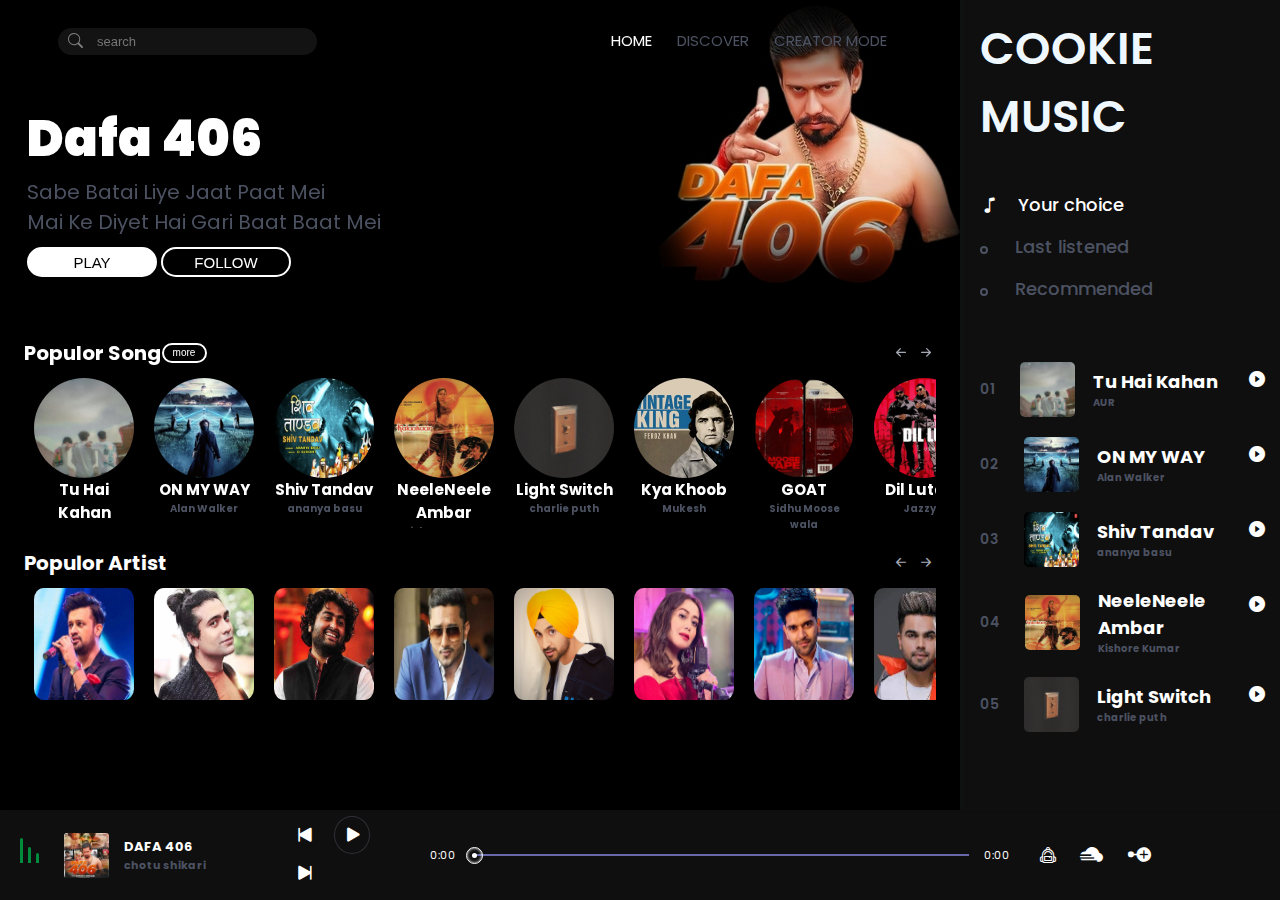
<file: index.html>
<!DOCTYPE html>
<html lang="en">

<head>

    <meta charset="UTF-8">
    <meta name="viewport" content="width=device-width, initial-scale=1.0">
    <link rel="stylesheet" href="style.css">
    <link rel="stylesheet" href="https://cdn.jsdelivr.net/npm/bootstrap-icons@1.11.1/font/bootstrap-icons.css">
    <title>Document</title>
</head>

<body>
    <header>


        <div class="song_side">
            <nav>
                <div class="search">
                    <i id="bisearch" class="bi bi-search"></i>
                    <input id="txtsearch" type="text" placeholder="search">
                </div>
                <ul>
                    <li>HOME<span></span></li>
                    <li>DISCOVER<span></span></li>
                    <li>CREATOR MODE<span></span></li>
                </ul>
            </nav>
            <div class="content">
                <h1>Dafa 406</h1>
                <p>Sabe Batai Liye Jaat Paat Mei
                    <br>
                    Mai Ke Diyet Hai Gari Baat Baat Mei
                </p>
                <div class="buttons">
                    <button id="19">PLAY</button>
                    <button>FOLLOW</button>
                </div>
            </div>
            <div class="popular_song">
                <div class="h4" style="color: #fff;">
                    <h4>Populor Song</h4>
                    <button onclick="window.location.href = 'allsongs.html';">more</button>
                    <div class="btn_s">
                        <i id="left arrow" class="bi bi-arrow-left-short"></i>
                        <i id="right arror" class="bi bi-arrow-right-short"></i>
                    </div>
                </div>
                <div class="pop_song">
                    <li class="songItem">
                        <div class="img_play">
                            <img src="img/5.jpg" alt="lightswitch">
                            <i class="bi playListPlay bi-play-circle-fill" id="1"></i>
                        </div>
                        <h5 style="color: #fff;">Light Switch
                            <br>
                            <div class="subtitle">Charlie Puth</div>
                        </h5>
                    </li>
                    <li class="songItem">
                        <div class="img_play">
                            <img src="img/5.jpg" alt="lightswitch">
                            <i class="bi playListPlay bi-play-circle-fill" id="2"></i>
                        </div>
                        <h5 style="color: #fff;">Light Switch
                            <br>
                            <div class="subtitle">Charlie Puth</div>
                        </h5>
                    </li>
                    <li class="songItem">
                        <div class="img_play">
                            <img src="img/5.jpg" alt="lightswitch">
                            <i class="bi playListPlay bi-play-circle-fill" id="3"></i>
                        </div>
                        <h5 style="color: #fff;">Light Switch
                            <br>
                            <div class="subtitle">Charlie Puth</div>
                        </h5>
                    </li>
                    <li class="songItem">
                        <div class="img_play">
                            <img src="img/5.jpg" alt="lightswitch">
                            <i class="bi playListPlay bi-play-circle-fill" id="4"></i>
                        </div>
                        <h5 style="color: #fff;">Light Switch
                            <br>
                            <div class="subtitle">Charlie Puth</div>
                        </h5>
                    </li>
                    <li class="songItem">
                        <div class="img_play">
                            <img src="img/5.jpg" alt="lightswitch">
                            <i class="bi playListPlay bi-play-circle-fill" id="5"></i>
                        </div>
                        <h5 style="color: #fff;">Light Switch
                            <br>
                            <div class="subtitle">Charlie Puth</div>
                        </h5>
                    </li>
                    <li class="songItem">
                        <div class="img_play">
                            <img src="img/5.jpg" alt="lightswitch">
                            <i class="bi playListPlay bi-play-circle-fill" id="6"></i>
                        </div>
                        <h5 style="color: #fff;">Light Switch
                            <br>
                            <div class="subtitle">Charlie Puth</div>
                        </h5>
                    </li>
                    <li class="songItem">
                        <div class="img_play">
                            <img src="img/5.jpg" alt="lightswitch">
                            <i class="bi playListPlay bi-play-circle-fill" id="7"></i>
                        </div>
                        <h5 style="color: #fff;">Light Switch
                            <br>
                            <div class="subtitle">Charlie Puth</div>
                        </h5>
                    </li>
                    <li class="songItem">
                        <div class="img_play">
                            <img src="img/5.jpg" alt="lightswitch">
                            <i class="bi playListPlay bi-play-circle-fill" id="8"></i>
                        </div>
                        <h5 style="color: #fff;">Light Switch
                            <br>
                            <div class="subtitle">Charlie Puth</div>
                        </h5>
                    </li>
                    <li class="songItem">
                        <div class="img_play">
                            <img src="img/5.jpg" alt="lightswitch">
                            <i class="bi playListPlay bi-play-circle-fill" id="9"></i>
                        </div>
                        <h5 style="color: #fff;">Light Switch
                            <br>
                            <div class="subtitle">Charlie Puth</div>
                        </h5>
                    </li>
                    <li class="songItem">
                        <div class="img_play">
                            <img src="img/5.jpg" alt="lightswitch">
                            <i class="bi playListPlay bi-play-circle-fill" id="10"></i>
                        </div>
                        <h5 style="color: #fff;">Light Switch
                            <br>
                            <div class="subtitle">Charlie Puth</div>
                        </h5>
                    </li>
                    <li class="songItem">
                        <div class="img_play">
                            <img src="img/5.jpg" alt="lightswitch">
                            <i class="bi playListPlay bi-play-circle-fill" id="11"></i>
                        </div>
                        <h5 style="color: #fff;">Light Switch
                            <br>
                            <div class="subtitle">Charlie Puth</div>
                        </h5>
                    </li>
                    <li class="songItem">
                        <div class="img_play">
                            <img src="img/5.jpg" alt="lightswitch">
                            <i class="bi playListPlay bi-play-circle-fill" id="12"></i>
                        </div>
                        <h5 style="color: #fff;">Light Switch
                            <br>
                            <div class="subtitle">Charlie Puth</div>
                        </h5>
                    </li>
                    <li class="songItem">
                        <div class="img_play">
                            <img src="img/5.jpg" alt="lightswitch">
                            <i class="bi playListPlay bi-play-circle-fill" id="13"></i>
                        </div>
                        <h5 style="color: #fff;">Light Switch
                            <br>
                            <div class="subtitle">Charlie Puth</div>
                        </h5>
                    </li>
                    <li class="songItem">
                        <div class="img_play">
                            <img src="img/5.jpg" alt="lightswitch">
                            <i class="bi playListPlay bi-play-circle-fill" id="14"></i>
                        </div>
                        <h5 style="color: #fff;">Light Switch
                            <br>
                            <div class="subtitle">Charlie Puth</div>
                        </h5>
                    </li>

                </div>
            </div>
            <div class="popular_artist">
                <div class="h4" style="color: #fff;">
                    <h4>Populor Artist</h4>
                    <div class="btn_s">
                        <i id="left arrow" class="bi bi-arrow-left-short"></i>
                        <i id="right arror" class="bi bi-arrow-right-short"></i>
                    </div>
                </div>
                <div class="item">
                    <li class="popup">
                        <a href="allsongs.html"><img src="atif.jpg" alt="lightswitch"></a>
                    </li>
                    <li class="popup">
                        <a href="allsongs.html"><img src="jubin Nautiyal.jpg" alt="lightswitch"></a>
                    </li>
                    <li class="popup">
                        <img src="arjit.jpg" alt="lightswitch">
                    </li>
                    <li class="popup">
                        <img src="honey.jpg" alt="lightswitch">
                    </li>
                    <li class="popup">
                        <img src="Diljit_Dosanjh.jpg" alt="lightswitch">
                    </li>
                    <li class="popup">
                        <img src="neha.jpg" alt="lightswitch">
                    </li>
                    <li class="popup">
                        <img src="guru.jpg" alt="lightswitch">
                    </li>
                    <li class="popup">
                        <img src="akhil.jpg" alt="lightswitch">
                    </li>


                </div>
            </div>
        </div>
        <div class="menu_side">
            <h1>COOKIE MUSIC</h1>
            <div class="playlist">
                <h4 class="active"><span></span><i class="bi bi-music-note"></i>Your choice</h4>
                <h4><span></span> Last listened</h4>
                <h4><span></span> Recommended</h4>
            </div>
            <div class="menu_song">
                <li class="songItem">
                    <span>01</span>
                    <img style="display: flex;" src="img/4.jpg" alt="tu hai Kahan">
                    <h5 style="color: #fff; ">
                        Tu Hai Kahan
                        <div class="subtitle">AUR</div>
                    </h5>
                    <i style="color: #fff;" class="bi playListPlay bi-play-circle-fill" id="1"></i>
                </li>
                <li class="songItem">
                    <span>02</span>
                    <img style="display: flex;" src="img/1.jpg" alt="tu hai Kahan">
                    <h5 style="color: #fff; ">
                        Tu Hai Kahan
                        <div class="subtitle">AUR</div>
                    </h5>
                    <i style="color: #fff;" class="bi playListPlay bi-play-circle-fill" id="2"></i>
                </li>
                <li class="songItem">
                    <span>03</span>
                    <img style="display: flex;" src="img/1.jpg" alt="tu hai Kahan">
                    <h5 style="color: #fff; ">
                        Tu Hai Kahan
                        <div class="subtitle">AUR</div>
                    </h5>
                    <i style="color: #fff;" class="bi playListPlay bi-play-circle-fill" id="3"></i>
                </li>

                <li class="songItem">
                    <span>04</span>
                    <img style="display: flex;" src="img/1.jpg" alt="tu hai Kahan">
                    <h5 style="color: #fff; ">
                        Tu Hai Kahan
                        <div class="subtitle">AUR</div>
                    </h5>
                    <i style="color: #fff;" class="bi playListPlay bi-play-circle-fill" id="4"></i>
                </li>
                <li class="songItem">
                    <span>05</span>
                    <img style="display: flex;" src="img/1.jpg" alt="tu hai Kahan">
                    <h5 style="color: #fff; ">
                        Tu Hai Kahan
                        <div class="subtitle">AUR</div>
                    </h5>
                    <i style="color: #fff;" class="bi playListPlay bi-play-circle-fill" id="5"></i>
                </li>
            </div>
        </div>




        <div class="master_play">
            <div class="wave">
                <div class="wave1"></div>
                <div class="wave1"></div>
                <div class="wave1"></div>
            </div>
            <img src="dafa4066.jpg" alt="alan" id="poster_master_play">
            <h5 id="title" style="color: #fff; ">
                DAFA 406
                <div class="subtitle">chotu shikari</div>
            </h5>
            <div class="icon">
                <i class="bi bi-skip-start-fill" id="back"></i>
                <i class="bi bi-play-fill" id="masterPlay"></i>
                <i class="bi bi-skip-end-fill" id="next"></i>
            </div>
            <span id="currentStart">0:00</span>
            <div class="bar">
                <input type="range" id="seek" min="0" value="0" max="100">
                <div class="bar2" id="bar2"></div>
                <div class="dot"></div>
            </div>
            <span id="currentEnd">0:00</span>
            <div class="user">
                <i class="bi bi-backpack2"></i>
                <i style="font-size: 23px;" class="bi bi-cloud-fog2-fill"></i>
                <i style="font-size: 23px;" class="bi bi-node-plus-fill"></i>
            </div>
            <div id="files-container" style="height:600px;"></div>

    </header>
    <script src="script.js"></script>

</body>

</html>
</file>
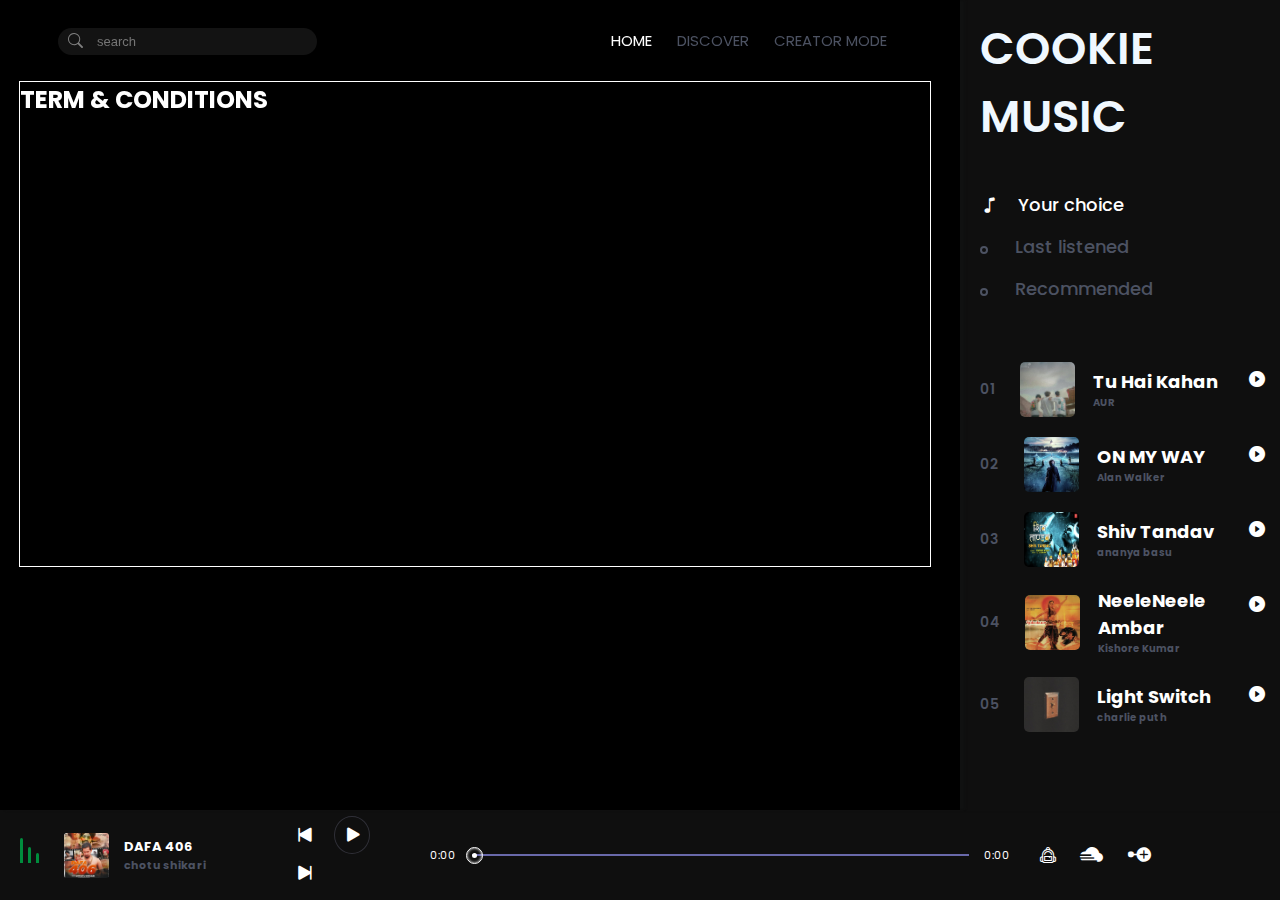
<file: creatormode.html>
<!DOCTYPE html>
<html lang="en">

<head>

    <meta charset="UTF-8">
    <meta name="viewport" content="width=device-width, initial-scale=1.0">
    <link rel="stylesheet" href="creatormode.css">
    <link rel="stylesheet" href="https://cdn.jsdelivr.net/npm/bootstrap-icons@1.11.1/font/bootstrap-icons.css">
    <title>Document</title>
</head>

<body>
    <header>


        <div class="song_side">
            <nav>
                <div class="search">
                    <i id="bisearch" class="bi bi-search"></i>
                    <input id="txtsearch" type="text" placeholder="search">
                </div>
                <ul>
                    <li>HOME<span></span></li>
                    <li>DISCOVER<span></span></li>
                    <li>CREATOR MODE<span></span></li>
                </ul>
            </nav>
            <div class="term">
                <h2 style="color: #fff;">TERM & CONDITIONS</h2>
            </div>
        </div>
        <div class="menu_side">
            <h1>COOKIE MUSIC</h1>
            <div class="playlist">
                <h4 class="active"><span></span><i class="bi bi-music-note"></i>Your choice</h4>
                <h4><span></span> Last listened</h4>
                <h4><span></span> Recommended</h4>
            </div>
            <div class="menu_song">
                <li class="songItem">
                    <span>01</span>
                    <img style="display: flex;" src="img/4.jpg" alt="tu hai Kahan">
                    <h5 style="color: #fff; ">
                        Tu Hai Kahan
                        <div class="subtitle">AUR</div>
                    </h5>
                    <i style="color: #fff;" class="bi playListPlay bi-play-circle-fill" id="1"></i>
                </li>
                <li class="songItem">
                    <span>02</span>
                    <img style="display: flex;" src="img/1.jpg" alt="tu hai Kahan">
                    <h5 style="color: #fff; ">
                        Tu Hai Kahan
                        <div class="subtitle">AUR</div>
                    </h5>
                    <i style="color: #fff;" class="bi playListPlay bi-play-circle-fill" id="2"></i>
                </li>
                <li class="songItem">
                    <span>03</span>
                    <img style="display: flex;" src="img/1.jpg" alt="tu hai Kahan">
                    <h5 style="color: #fff; ">
                        Tu Hai Kahan
                        <div class="subtitle">AUR</div>
                    </h5>
                    <i style="color: #fff;" class="bi playListPlay bi-play-circle-fill" id="3"></i>
                </li>

                <li class="songItem">
                    <span>04</span>
                    <img style="display: flex;" src="img/1.jpg" alt="tu hai Kahan">
                    <h5 style="color: #fff; ">
                        Tu Hai Kahan
                        <div class="subtitle">AUR</div>
                    </h5>
                    <i style="color: #fff;" class="bi playListPlay bi-play-circle-fill" id="4"></i>
                </li>
                <li class="songItem">
                    <span>05</span>
                    <img style="display: flex;" src="img/1.jpg" alt="tu hai Kahan">
                    <h5 style="color: #fff; ">
                        Tu Hai Kahan
                        <div class="subtitle">AUR</div>
                    </h5>
                    <i style="color: #fff;" class="bi playListPlay bi-play-circle-fill" id="5"></i>
                </li>
            </div>
        </div>




        <div class="master_play">
            <div class="wave">
                <div class="wave1"></div>
                <div class="wave1"></div>
                <div class="wave1"></div>
            </div>
            <img src="dafa4066.jpg" alt="alan" id="poster_master_play">
            <h5 id="title" style="color: #fff; ">
                DAFA 406
                <div class="subtitle">chotu shikari</div>
            </h5>
            <div class="icon">
                <i class="bi bi-skip-start-fill" id="back"></i>
                <i class="bi bi-play-fill" id="masterPlay"></i>
                <i class="bi bi-skip-end-fill" id="next"></i>
            </div>
            <span id="currentStart">0:00</span>
            <div class="bar">
                <input type="range" id="seek" min="0" value="0" max="100">
                <div class="bar2" id="bar2"></div>
                <div class="dot"></div>
            </div>
            <span id="currentEnd">0:00</span>
            <div class="user">
                <i class="bi bi-backpack2"></i>
                <i style="font-size: 23px;" class="bi bi-cloud-fog2-fill"></i>
                <i style="font-size: 23px;" class="bi bi-node-plus-fill"></i>
            </div>
            <div id="files-container" style="height:600px;"></div>

    </header>
    <script src="script.js"></script>

</body>

</html>
</file>
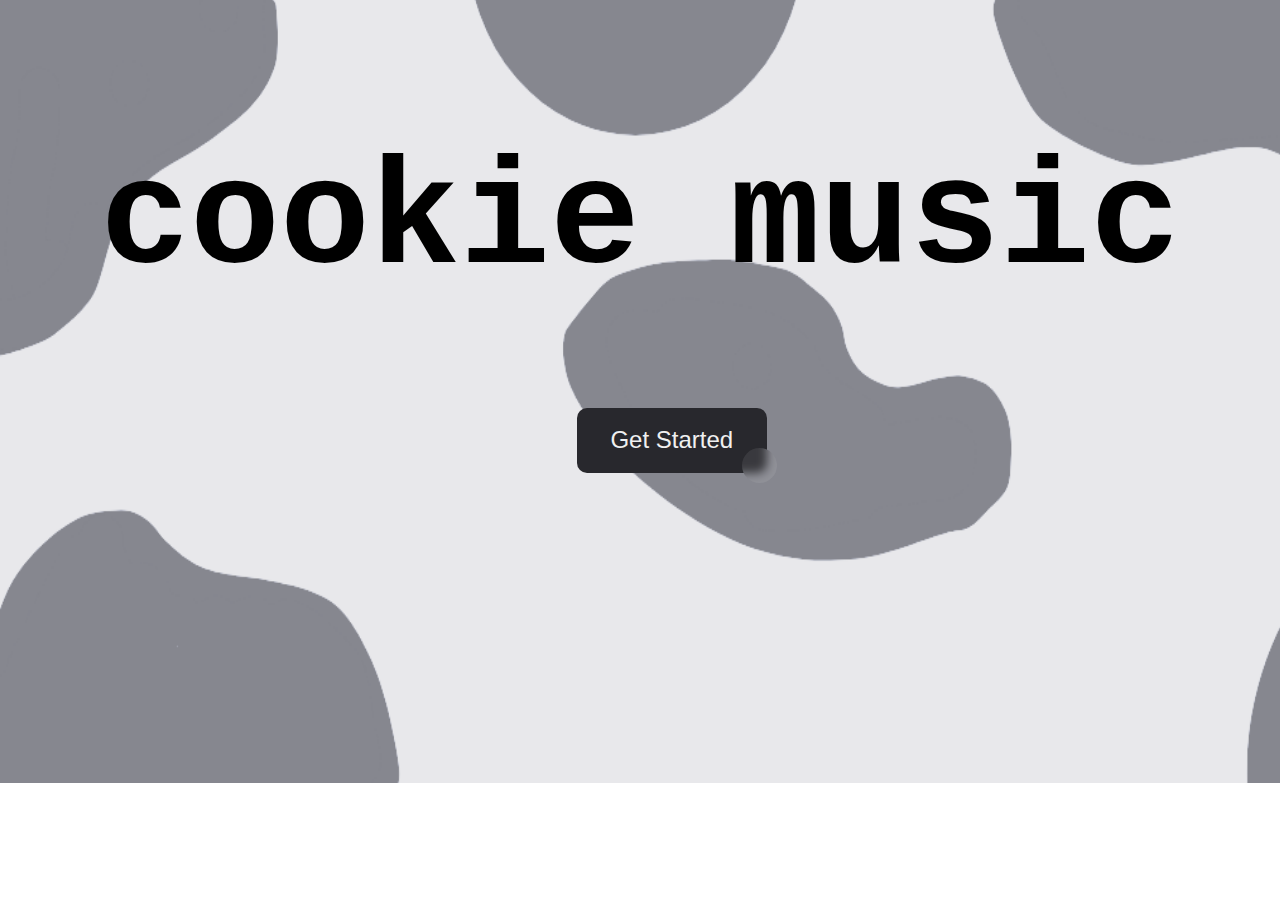
<file: getstarted.html>
<!DOCTYPE html>
<html lang="en">
<head>
    <meta charset="UTF-8">
    <meta name="viewport" content="width=device-width, initial-scale=1.0">
    <title>get started</title>
</head>
<style>
img{
    width: 1534px;
    margin-top: -10px;
    margin-left: -8px;
    height: 785px;
}

h1{
    margin-top: -650px;
    text-align: center;
    font-size: 150px;
    font-family: monospace;
}
.button {
  align-items: center;
}
/* CSS */
.button-86 {
  all: unset;
  width: 150px;
  height: 45px;
  font-size: 24px;
  font-family: verdana, sans-serif;
  background: transparent;
  border: none;
  position: relative;
  color: #f0f0f0;
  cursor: pointer;
  z-index: 1;
  padding: 10px 20px;
  display: flex;
  align-items: center;
  justify-content: center;
  white-space: nowrap;
  user-select: none;
  -webkit-user-select: none;
  touch-action: manipulation;
  margin-left: 45%;

}

.button-86::after,
.button-86::before {
  content: '';
  position: absolute;
  bottom: 0;
  right: 0;
  z-index: -99999;
  transition: all .4s;
}

.button-86::before {
  transform: translate(0%, 0%);
  width: 100%;
  height: 100%;
  background: #28282d;
  border-radius: 10px;
}

.button-86::after {
  transform: translate(10px, 10px);
  width: 35px;
  height: 35px;
  background: #ffffff15;
  backdrop-filter: blur(5px);
  -webkit-backdrop-filter: blur(5px);
  border-radius: 50px;
}

.button-86:hover::before {
  transform: translate(5%, 20%);
  width: 110%;
  height: 110%;
}

.button-86:hover::after {
  border-radius: 10px;
  transform: translate(0, 0);
  width: 100%;
  height: 100%;
}

.button-86:active::after {
  transition: 0s;
  transform: translate(0, 5%);
}
</style>
<body>
    <div class="background" align-items: center;>
         <img src="front1.png" alt="bg">
         </div>
         <div class="button">
         <h1>cookie music</h1>
         <form action="login.html" target="_blank">
               <button class="button-86" role="button"><a href="log"></a>Get Started</button>
         </form>
    </div>
    
</body>
</html>
</file>
<file: style.css>
@import url('https://fonts.googleapis.com/css?family=Poppins');

 
 *{
    padding: 0%;
    margin: 0%;
    box-sizing: border-box;
}

body {
    width: 100%;
    height: 100vh;
    background-color: #000000;
    font-family: 'poppins', sans-serif;
    display: flex;
    align-items: center;
    justify-content: center;
}

header {
    width: 100%;
    height: 100%;
    display: flex;
    flex-wrap: wrap;
    overflow: hidden;
}

header .menu_side, .song_side {
    position: relative;
    width: 25%;
    height: 90%;
    background-color: #0f0f0f;
    box-shadow: 5px 0px 2px #101111;

}

header .song_side {
    width: 75%;
    background: #000000;
}

header .master_play {
    width: 100%;
    height: 10%;
    background: #0f0f0f;
    box-shadow: 0px 3px 8px #060606;
}

header .menu_side h1 {
    font-size: 45px;
    margin: 15px 0px 0px 20px;
    font-weight: 600;
    color: aliceblue;
}

header .menu_side .playlist {
    margin: 40px 0px 0px 20px;

}

header .menu_side .playlist h4 {
    font-size: 18px;
    font-family: 'poppins', sans-serif;
    font-weight: 500;
    padding-bottom: 15px;
    color: #4c5262;
    display: flex;
    cursor: pointer;
    align-items: center;
    transition: .3s linear;
}

header .menu_side .playlist h4:hover {
    color: #ffffff;
}

header .menu_side .playlist h4 span {
    position: relative;
    margin-right: 35px;
}

header .menu_side .playlist h4 span::before {
    content: " ";
    position: absolute;
    width: 4px;
    height: 4px;
    border: 2px solid #4c5262;
    border-radius: 50%;
    top: -1px;
    transition: .3s linear;
}

header .menu_side .playlist h4:hover span::before:hover {
    border: 2px solid #ffffff;

}

header .menu_side .playlist h4 .bi {
    display: none;
    color: #fff;

}

header .menu_side .playlist .active {
    color: #fff;

}

header .menu_side .playlist .active span {
    display: none;
}

header .menu_side .playlist .active .bi {
    display: flex;
    margin-right: 20px !important;
}

header .menu_side .menu_song {
    width: 100%;
    height: 400px;
    margin-top: 40px;
}

header .menu_side .menu_song li{
    list-style-type : none;
    padding: 5px 0px 5px 20px;
    display: flex;
    align-items: center;
    position: relative;
    margin-bottom: 10px;
    cursor: pointer;
    transition: .3s linear;
}

header .menu_side .menu_song li:hover{
    background: rgba(77, 77, 85, 0.538);
}


header .menu_side .menu_song li span{
    font-size: 14px;
    font-weight: 600;
    color: #4c5262;
    display: flex;
}

header .menu_side .menu_song li img{
    width: 55px;
    height: 55px;
    margin-left: 25px;
    border-radius: 5px;
}


header .menu_side .menu_song li h5{
    font-size: 18px;
    margin-left: 18px;
    color: #ffffff;
    margin-right: 10px;
}

header .menu_side .menu_song li h5 .subtitle{
    font-size: 10px;
    color: #4c5262;
}

header .menu_side .menu_song li .bi{
    position: absolute;
    right: 15px;
    top: 10px;
}

header .master_play {
    display: flex;
    align-items: center;
    padding: 0px 20px;
}

header .master_play .wave{
    width: 24px;
    height: 25px;
    /*border: 1px solid #fff;*/
    padding-bottom: 5px;
    display: flex;
    align-items: flex-end;
    margin-right: 20px;
}

header .master_play .wave .wave1{
    width: 30px;
    height: 25px;
    margin-right: 5px;
    border-radius: 6px 6px 0px 0px;
    background: rgb(0, 140, 61);
    animation: unset;
}

header .master_play .wave .wave1:nth-child(2){
    height: 16px;
}

header .master_play .wave .wave1:nth-child(3){
    height: 10px;
}

/* javascript class wave */
header .master_play .active2 .wave .wave1{
    animation: wave .5s linear infinite;
}
header .master_play .active2 .wave1:nth-child(2){
    height: 14px;
    animation-delay: .4s;
}

header .master_play .active2 .wave1:nth-child(3){
    height: 10px;
    animation-delay: .8s;
}

@keyframes wave {
    0%{
        height: 10px;
    }
    50%{
        height: 15px;
    }
    100%{
        height: 10px;
    }

}

header .master_play img {
    width: 45px;
    height: 45px;
    border-radius: 3px;
}

header .master_play h5 {
    width: 130px;
    font-size: 13px;
    margin-left: 15px;
}

header .master_play h5 .subtitle {
    font-size: 11px;
    color: #4c5262;
}

header .master_play .icon {
    color: #ffffff;
    font-size: 25px;
    margin: 0px 20px 0px 40px;
}

header .master_play .icon .bi{
    cursor: pointer;
    outline: none;
}

header .master_play .icon .bi:nth-child(2){
    border: 1px solid rgba(77, 77, 91, 0.538);
    border-radius: 50%;
    padding: 1px 3px 0px 6px;
    margin: 0px 10px;
    transition: .3s linear;
}

header .master_play span {
    color: #ffffff;
    width: 32px;
    font-size: 11px;
    font-weight: 400;
}

header .master_play #currentstart {
    margin: 0px 0px 0px 20px;

}

header .master_play .bar {
    position: relative;
    width: 40.7%;
    height: 2px;
    background: rgb(105, 105, 170, 1);
    margin: 0px 15px 0px 10px;
}
header .master_play .bar .bar2{
    position: absolute;
    background: #fff;
    width: 0%;
    height: 100%;
    top: 0;
}

header .master_play .bar .dot{
    position: absolute;
    width: 5px;
    height: 5px;
    background: #fff;
    border-radius: 50%;
    left: 0%;
    top: -1px;
    transition: 1s linear;
}
header .master_play .bar .dot::before{
    content: '';
    position: absolute;
    width: 15px;
    height: 15px;
    border:1px solid #fff;
    border-radius: 50%;
    left: -6px;
    top: -6px;
    box-shadow: inset 0px 0px 3px #fff;
}

header .master_play .bar input{
position: absolute;
width: 100%;
top: -8px;
left: 0;
cursor: pointer;
z-index: 99999999;
transition: .3s linear;
opacity: 0;

}

header .song_side {
    z-index: 2;
}

header .song_side::before{
    content: '';
    position: absolute;
    width: 100%;
    height: 300px;
    background: url(Untitled\ Project.jpg);
    z-index: -1;
}

header .song_side nav{
    width: 90%;
    height: 10%;
    text-decoration: none;
    margin: auto;
    display: flex;
    align-items: center;
    justify-content: space-between;
}

header .song_side nav ul {
    display: flex;
}

header .song_side nav ul li{
    display: flex;
    position: relative;
    list-style-type: none;
    color: #4c5262;
    margin-right: 25px;
    cursor: pointer;
    transition: .3s linear;
    font-size: 15px;
}


header .song_side nav ul li:hover{
    color: #ffffff;
}

header .song_side nav ul li:nth-child(1){
    color: #ffffff;
}

header .song_side nav .search{
    position: relative;
    width:30%;
    padding: 1px 10px;
    border-radius: 20px;
    color: grey;
}

header .song_side nav .search::before{
    position: absolute;
    content: '';
    width: 100%;
    height: 100%;
    border-radius: 20px;
    background: rgb(184, 184, 184,.1);
    backdrop-filter: blur(5px);
    z-index: -1;
}

header .song_side nav .search .bi{
    font-size: 15px;
    padding: 3px 0px 0px 10px;
}

header .song_side nav .search input{
    background: none;
    outline: none;
    border: none;
    padding: 0px 10px;
    color: #ffffff;
    font-size: 13px;
}

header .master_play .user{
    width: 20%;
    height: 100%;
    display: flex;
    align-items: center;
}

header .master_play .user i{
    color: #fff;
    transition: transform;
    margin-left: 10%;
}
header .master_play .user i:hover{
    color: #fff;
    transform: scale(1.2);
}


header .master_play .user h5{
     font-size: 15px;
     color: #ffffff;
     margin-left: 30%;
     margin-top: 18px;
}

header .master_play .user img{
    height: 60px;
    width: 60px;
    border-radius: 50%;
    margin-top: 5px;
}

header .song_side .content {
    width: 90%;
    height: 28%;
    margin: auto;
    padding: 20px;
    margin-left: 7px;
}

header .song_side .content h1{
    font-size: 50px;
    font-weight: 900;
    color: #fff;
}

header .song_side .content p{
    font-size: 20px;
    color: #4c5262;
}

header .song_side .content .buttons{
    margin-top: 10px;
}

header .song_side .content .buttons button{
    width: 130px;
    height: 30px;
    border: 2px solid #fff;
    border-radius: 40px;
    outline: none;
    color: #000000;
    background-color: #fff;
    font-size: 15px;
    cursor: pointer;
}

header .song_side .content .buttons button:hover{
    color: #ffffff;
    background: none;
    border: 2px solid #fff;

}

header .song_side .content .buttons button:nth-child(2){
    border: 2px solid #fff;
    color: #ffffff;
    background: none;
}

header .song_side .content .buttons button:nth-child(2):hover{
    border: 2px solid #fff;
    color: #000000;
    background: #fff;
}

header .song_side .popular_song{
    width: 95%;
    height: auto;
    margin: auto;
    margin-top: 30px;
}

header .song_side .popular_song .h4{
    display: flex;
    align-items: center;
    justify-content: space-between;
    font-size: 20px;
}

header .song_side .popular_song .h4 .bi{
    color: #a4a8b4;
    cursor: pointer;
    transition: .3s linear;
}

header .song_side .popular_song .h4 .bi:hover{
    color: #fff;
}

header .song_side .popular_song button{
    width: 45px;
    height: 20px;
    border: 2px solid #fff;
    border-radius: 40px;
    outline: none;
    color: #ffffff;
    background-color: transparent;
    font-size: 15px;
    cursor: pointer;
    font-size: 10px;
    margin-left: -75%;
}

header .song_side .popular_song button:hover{
    color: #000000;
    background: #fff;
    border: 2px solid #fff;

}

header .song_side .popular_song .pop_song{
    width: 100%;
    height: 150px;
    margin-top: 10px;
    display: flex;
    overflow-x: auto;
    scroll-behavior: smooth;
}

header .song_side .popular_song .pop_song::-webkit-scrollbar{
    display: none;
}

header .song_side .popular_song .pop_song li{
    min-width: 100px;
    height: 140px;
    list-style-type: none;
    margin-right: 10px;
    transition: .3s linear;
    margin-left: 10px;
}

header .song_side .popular_song .pop_song li:hover{
    background: rgb(184, 184, 184,.1);
}

header .song_side .popular_song .pop_song li .img_play{
    width: 100%;
    height: 100px;
    display: flex;
    position: relative;
    align-items: center;
    justify-content: center;
}

header .song_side .popular_song .pop_song li .img_play img{
    width: 100%;
    height: 100%;
    border-radius: 50%;
}

header .song_side .popular_song .pop_song li .img_play .bi{
    position: absolute;
    font-size: 20px;
    cursor: pointer;
    transition: .3s linear;
    color: #fff;
    opacity: 0;

}

header .song_side .popular_song .pop_song li .img_play .bi:hover{
    opacity: 1;

}

header .song_side .popular_song .pop_song li h5{
    font-size: 15px;
    text-align: center;
}

header .song_side .popular_song .pop_song li h5 .subtitle{
    font-size: 10px;
    text-align: center;
    color: #4c5262;
}

header .song_side .popular_artist{
    width: 95%;
    height: auto;
    margin: auto;
    margin-top: 20px;
}

header .song_side .popular_artist .h4{
    display: flex;
    align-items: center;
    justify-content: space-between;
    font-size: 20px;
}

header .song_side .popular_artist .h4 .bi{
    color: #a4a8b4;
    cursor: pointer;
    transition: .3s linear;
}

header .song_side .popular_artist .h4 .bi:hover{
    color: #fff;
}

header .song_side .popular_artist .item{
    width: 100%;
    height: 160px;
    margin-top: 10px;
    display: flex;
    overflow-x: auto;
    scroll-behavior: smooth;
}

header .song_side .popular_artist .item::-webkit-scrollbar{
    display: none;
}

header .song_side .popular_artist .item li{
    min-width: 100px;
    height: 140px;
    list-style-type: none;
    margin-right: 10px;
    transition: .3s linear;
    margin-left: 10px;
}

header .song_side .popular_artist .item li:hover{
    background: rgb(184, 184, 184,.1);
}

header .song_side .popular_artist .item li img{
    width: 100%;
    height: 80%;
    border-radius: 10%;
}
</file>
<file: creatormode.css>
@import url('https://fonts.googleapis.com/css?family=Poppins');

 
 *{
    padding: 0%;
    margin: 0%;
    box-sizing: border-box;
}

body {
    width: 100%;
    height: 100vh;
    background-color: #000000;
    font-family: 'poppins', sans-serif;
    display: flex;
    align-items: center;
    justify-content: center;
}

header {
    width: 100%;
    height: 100%;
    display: flex;
    flex-wrap: wrap;
    overflow: hidden;
}

header .menu_side, .song_side {
    position: relative;
    width: 25%;
    height: 90%;
    background-color: #0f0f0f;
    box-shadow: 5px 0px 2px #101111;

}

header .song_side {
    width: 75%;
    background: #000000;
}

header .master_play {
    width: 100%;
    height: 10%;
    background: #0f0f0f;
    box-shadow: 0px 3px 8px #060606;
}

header .menu_side h1 {
    font-size: 45px;
    margin: 15px 0px 0px 20px;
    font-weight: 600;
    color: aliceblue;
}

header .menu_side .playlist {
    margin: 40px 0px 0px 20px;

}

header .menu_side .playlist h4 {
    font-size: 18px;
    font-family: 'poppins', sans-serif;
    font-weight: 500;
    padding-bottom: 15px;
    color: #4c5262;
    display: flex;
    cursor: pointer;
    align-items: center;
    transition: .3s linear;
}

header .menu_side .playlist h4:hover {
    color: #ffffff;
}

header .menu_side .playlist h4 span {
    position: relative;
    margin-right: 35px;
}

header .menu_side .playlist h4 span::before {
    content: " ";
    position: absolute;
    width: 4px;
    height: 4px;
    border: 2px solid #4c5262;
    border-radius: 50%;
    top: -1px;
    transition: .3s linear;
}

header .menu_side .playlist h4:hover span::before:hover {
    border: 2px solid #ffffff;

}

header .menu_side .playlist h4 .bi {
    display: none;
    color: #fff;

}

header .menu_side .playlist .active {
    color: #fff;

}

header .menu_side .playlist .active span {
    display: none;
}

header .menu_side .playlist .active .bi {
    display: flex;
    margin-right: 20px !important;
}

header .menu_side .menu_song {
    width: 100%;
    height: 400px;
    margin-top: 40px;
}

header .menu_side .menu_song li{
    list-style-type : none;
    padding: 5px 0px 5px 20px;
    display: flex;
    align-items: center;
    position: relative;
    margin-bottom: 10px;
    cursor: pointer;
    transition: .3s linear;
}

header .menu_side .menu_song li:hover{
    background: rgba(77, 77, 85, 0.538);
}


header .menu_side .menu_song li span{
    font-size: 14px;
    font-weight: 600;
    color: #4c5262;
    display: flex;
}

header .menu_side .menu_song li img{
    width: 55px;
    height: 55px;
    margin-left: 25px;
    border-radius: 5px;
}


header .menu_side .menu_song li h5{
    font-size: 18px;
    margin-left: 18px;
    color: #ffffff;
    margin-right: 10px;
}

header .menu_side .menu_song li h5 .subtitle{
    font-size: 10px;
    color: #4c5262;
}

header .menu_side .menu_song li .bi{
    position: absolute;
    right: 15px;
    top: 10px;
}

header .master_play {
    display: flex;
    align-items: center;
    padding: 0px 20px;
}

header .master_play .wave{
    width: 24px;
    height: 25px;
    /*border: 1px solid #fff;*/
    padding-bottom: 5px;
    display: flex;
    align-items: flex-end;
    margin-right: 20px;
}

header .master_play .wave .wave1{
    width: 30px;
    height: 25px;
    margin-right: 5px;
    border-radius: 6px 6px 0px 0px;
    background: rgb(0, 140, 61);
    animation: unset;
}

header .master_play .wave .wave1:nth-child(2){
    height: 16px;
}

header .master_play .wave .wave1:nth-child(3){
    height: 10px;
}

/* javascript class wave */
header .master_play .active2 .wave .wave1{
    animation: wave .5s linear infinite;
}
header .master_play .active2 .wave1:nth-child(2){
    height: 14px;
    animation-delay: .4s;
}

header .master_play .active2 .wave1:nth-child(3){
    height: 10px;
    animation-delay: .8s;
}

@keyframes wave {
    0%{
        height: 10px;
    }
    50%{
        height: 15px;
    }
    100%{
        height: 10px;
    }

}

header .master_play img {
    width: 45px;
    height: 45px;
    border-radius: 3px;
}

header .master_play h5 {
    width: 130px;
    font-size: 13px;
    margin-left: 15px;
}

header .master_play h5 .subtitle {
    font-size: 11px;
    color: #4c5262;
}

header .master_play .icon {
    color: #ffffff;
    font-size: 25px;
    margin: 0px 20px 0px 40px;
}

header .master_play .icon .bi{
    cursor: pointer;
    outline: none;
}

header .master_play .icon .bi:nth-child(2){
    border: 1px solid rgba(77, 77, 91, 0.538);
    border-radius: 50%;
    padding: 1px 3px 0px 6px;
    margin: 0px 10px;
    transition: .3s linear;
}

header .master_play span {
    color: #ffffff;
    width: 32px;
    font-size: 11px;
    font-weight: 400;
}

header .master_play #currentstart {
    margin: 0px 0px 0px 20px;

}

header .master_play .bar {
    position: relative;
    width: 40.7%;
    height: 2px;
    background: rgb(105, 105, 170, 1);
    margin: 0px 15px 0px 10px;
}
header .master_play .bar .bar2{
    position: absolute;
    background: #fff;
    width: 0%;
    height: 100%;
    top: 0;
}

header .master_play .bar .dot{
    position: absolute;
    width: 5px;
    height: 5px;
    background: #fff;
    border-radius: 50%;
    left: 0%;
    top: -1px;
    transition: 1s linear;
}
header .master_play .bar .dot::before{
    content: '';
    position: absolute;
    width: 15px;
    height: 15px;
    border:1px solid #fff;
    border-radius: 50%;
    left: -6px;
    top: -6px;
    box-shadow: inset 0px 0px 3px #fff;
}

header .master_play .bar input{
position: absolute;
width: 100%;
top: -8px;
left: 0;
cursor: pointer;
z-index: 99999999;
transition: .3s linear;
opacity: 0;

}

header .song_side {
    z-index: 2;
}

header .song_side::before{
    content: '';
    position: absolute;
    width: 100%;
    height: 300px;
    z-index: -1;
}

header .song_side nav{
    width: 90%;
    height: 10%;
    text-decoration: none;
    margin: auto;
    display: flex;
    align-items: center;
    justify-content: space-between;
}

header .song_side nav ul {
    display: flex;
}

header .song_side nav ul li{
    display: flex;
    position: relative;
    list-style-type: none;
    color: #4c5262;
    margin-right: 25px;
    cursor: pointer;
    transition: .3s linear;
    font-size: 15px;
}


header .song_side nav ul li:hover{
    color: #ffffff;
}

header .song_side nav ul li:nth-child(1){
    color: #ffffff;
}

header .song_side nav .search{
    position: relative;
    width:30%;
    padding: 1px 10px;
    border-radius: 20px;
    color: grey;
}

header .song_side nav .search::before{
    position: absolute;
    content: '';
    width: 100%;
    height: 100%;
    border-radius: 20px;
    background: rgb(184, 184, 184,.1);
    backdrop-filter: blur(5px);
    z-index: -1;
}

header .song_side nav .search .bi{
    font-size: 15px;
    padding: 3px 0px 0px 10px;
}

header .song_side nav .search input{
    background: none;
    outline: none;
    border: none;
    padding: 0px 10px;
    color: #ffffff;
    font-size: 13px;
}

header .master_play .user{
    width: 20%;
    height: 100%;
    display: flex;
    align-items: center;
}

header .master_play .user i{
    color: #fff;
    transition: transform;
    margin-left: 10%;
}
header .master_play .user i:hover{
    color: #fff;
    transform: scale(1.2);
}


header .master_play .user h5{
     font-size: 15px;
     color: #ffffff;
     margin-left: 30%;
     margin-top: 18px;
}

header .master_play .user img{
    height: 60px;
    width: 60px;
    border-radius: 50%;
    margin-top: 5px;
}

header .song_side .term{
    border: 1px solid #fff;
    width: 95%;
    height: 60%;
    margin-left: 2%;
    
}
</file>
